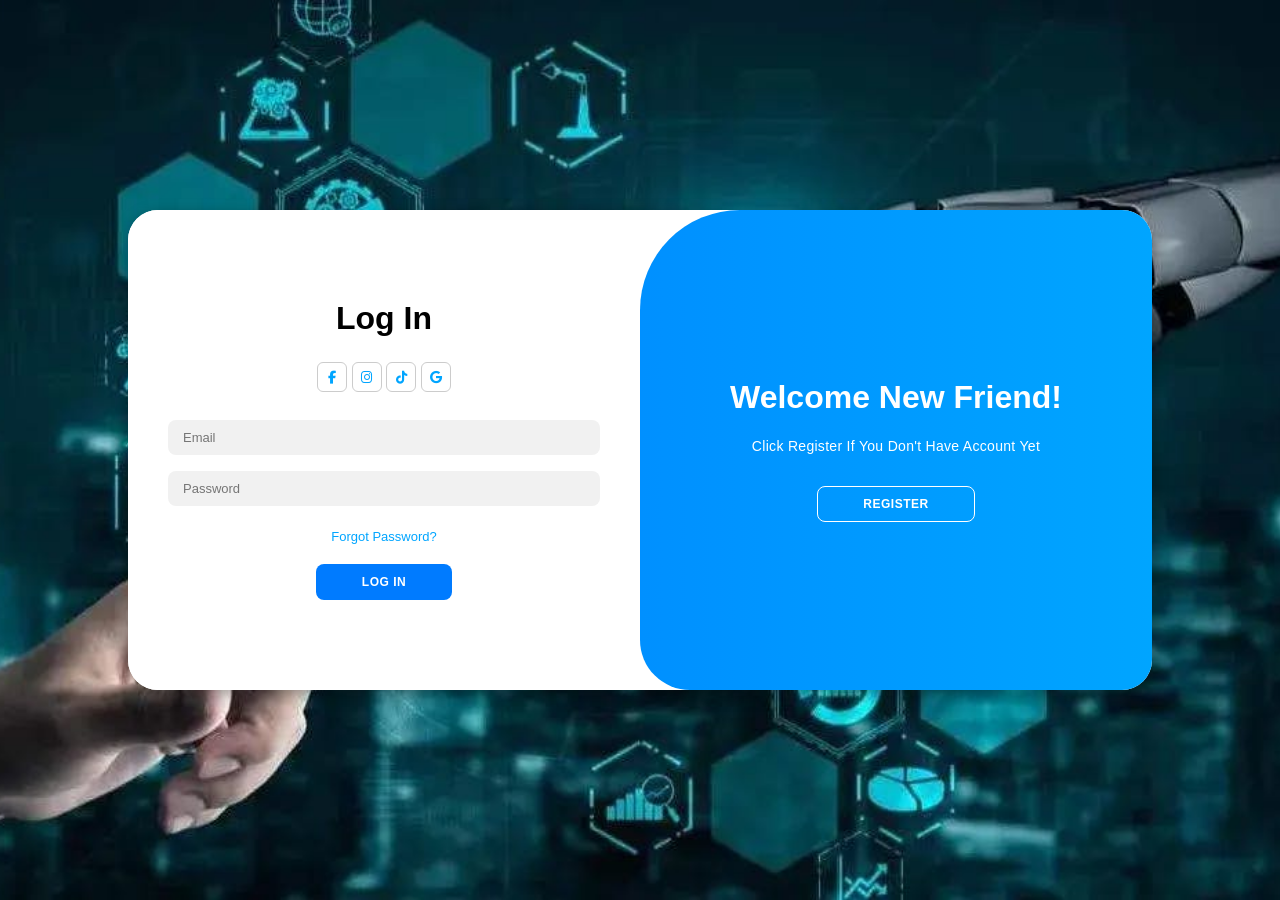
<file: index.html>
<!DOCTYPE html>
<html lang="en">
<head>
    <meta charset="UTF-8">
    <title>Redirecting...</title>
    <script>
        window.location.href = "home.html";
    </script>
    
</head>
<body>
    
       <h1>Redirecting to home...</h1>
    
</body>
</html>
</file>
<file: cart.css>
body
{
  font-family: Arial, sans-serif;
  margin: 0;
  padding: 0;
  background: #f2f2f2;
}

header
{
  background: #1e293b;
  color: white;
  padding: 1rem;
  text-align: center;
}

.back-link
{
  color: #ddd;
  text-decoration: none;
  font-size: 0.9rem;
  display: block;
  margin-top: 0.5rem;
}

main
{
  padding: 1rem;
}

.cart-items
{
  display: flex;
  flex-direction: column;
  gap: 1rem;
}

.cart-item
{
  background: white;
  border: 1px solid #ccc;
  padding: 1rem;
  border-radius: 6px;
  display: flex;
  justify-content: space-between;
  align-items: center;
}

.cart-item h3
{
  margin: 0 0 0.5rem 0;
}

.cart-summary
{
  margin-top: 2rem;
  text-align: right;
  font-size: 1.2rem;
}

#checkout-btn
{
  background: #10b981;
  color: white;
  border: none;
  padding: 0.5rem 1rem;
  margin-top: 1rem;
  border-radius: 4px;
  cursor: pointer;
}

#checkout-btn:hover
{
  background: #059669;
}

.remove-btn
{
  background: #ef4444;
  color: white;
  border: none;
  padding: 0.5rem 0.75rem;
  border-radius: 4px;
  cursor: pointer;
}

.remove-btn:hover
{
  background: #dc2626;
}

#modal-overlay
{
  position: fixed;
  top: 0; left: 0; right: 0; bottom: 0;
  background-color: rgba(0,0,0,0.5);
  z-index: 998;
  display: none;
}

#modal-overlay:not(.hidden)
{
  display: block;
}

.checkout-modal
{
  position: fixed;
  top: 0;
  left: 0;
  width: 100%;
  height: 100%;
  background-color: transparent;
  display: none;
  justify-content: center;
  align-items: center;
  z-index: 999;
}

.checkout-modal:not(.hidden)
{
  display: flex;
}

.checkout-modal .modal-content
{
  background: white;
  padding: 2rem;
  border-radius: 8px;
  width: 90%;
  max-width: 500px;
  max-height: 80%;
  overflow-y: auto;
  position: relative;
  box-shadow: 0 2px 10px rgba(0,0,0,0.3);
}

.checkout-modal .close
{
  position: absolute;
  top: 10px;
  right: 15px;
  font-size: 24px;
  font-weight: bold;
  color: #333;
  cursor: pointer;
}

#order-items
{
  margin-top: 1rem;
  margin-bottom: 1rem;
}

.total-checkout
{
  font-weight: bold;
  margin-top: 1rem;
}

#confirm-order
{
  background: #3b82f6;
  color: white;
  border: none;
  padding: 0.75rem 1.5rem;
  border-radius: 4px;
  cursor: pointer;
}

#confirm-order:hover
{
  background: #2563eb;
}

.hidden
{
  display: none;
}

.custom-alert
{
  position: fixed;
  bottom: 20px;
  right: 20px;
  background-color: #10b981;
  color: white;
  padding: 15px 25px;
  border-radius: 8px;
  box-shadow: 0 4px 12px rgba(0,0,0,0.2);
  font-size: 16px;
  z-index: 10000;
  opacity: 1;
  transition: opacity 0.5s ease;
}
</file>
<file: home.css>
*
{
  margin: 0;
  padding: 0;
  box-sizing: border-box;
}

body
{
  font-family: Arial, sans-serif;
  background-color: #eee;
  color: #111;
  width: 100%;
}

.nav
{
  width: 100%;
  height: 70px;
  padding: 5px 15px;
  display: flex;
  justify-content: space-between;
  align-items: center;
  background-color: #111;
  position: sticky;
  top: 0;
  z-index: 999;
}

.logo
{
  display: flex;
  align-items: center;
  font-size: 24px;
  color: #00a5ff;
  gap: 10px;
  padding: 10px 17px;
  border-radius: 5px;
  height: 40px;
  transition: all 0.3s ease;
}

.logo a
{
  color: #00a5ff;
  text-decoration: none;
}

.logo:hover
{
  background-color: #fff;
  color: #00a5ff;
  border-radius: 5px;
}

.profile-icon .cart
{
  display: none;
}

.hamburger
{
  display: none;
  font-size: 24px;
  color: white;
  cursor: pointer;
}

@media (max-width: 768px)
{
  .logo
  {
    font-size: 17px;
    padding: 5px 14px;
  }

  .nav
  {
    height: auto;
  }

  .menutop
  {
    display: none !important;
  }

  .profile-icon .search
  {
    display: flex !important;
  }

  .profile-icon
  {
    font-size: 15px;
  }

  .hamburger
  {
    display: block;
  }

  .sidebar
  {
    position: fixed;
    top: 70px;
    left: -200px;
    width: 190px;
    height: 100%;
    background-color: darkgrey;
    transition: left 0.3s ease;
    z-index: 998;
  }

  .sidebar.open
  {
    left: 0;
  }

  .container
  {
    flex-direction: column;
  }
  
  .grid
  {
    grid-template-columns: repeat(2, 1fr);
  }
  
  .content
  {
    margin-top: 20px;
    width: 98%;
  }
  
  .search-modal-content
  {
    width: 100px;
  }
  
  .search-modal-content input
  {
    width: 90px;
  }
  
  .acc 
  {
    flex-direction: column;
  }
  
  .acc a
  {
    text-align: center;
    height: 30px;
    font-size: 7px;
  }
}

@media (min-width: 769px)
{
  .profile-icon .cart
  {
    display: none !important;
  }
}

.navr
{
  display: flex;
  align-items: center;
  gap: 5px;
} 

.acc
{
  display: flex;
  gap: 5px;
}

.login-btn,
.reg-btn
{
  padding: 10px 10px;
  width: 80px;
  border: none;
  border-radius: 5px;
  color: white;
  cursor: pointer;
  margin: 0px;
  text-decoration: none;
  text-align:center;
  font-size: 15px;
  transition: background-color 0.3s ease;
}

.login-btn
{
  background-color: #007bff;
}

.login-btn:hover
{
  background-color: darkblue;
}

.reg-btn
{
  background-color: #28a745;
}

.reg-btn:hover
{
  background-color: darkgreen;
}

.profile-icon
{
  font-size: 28px;
  color: #00a5ff;
  cursor: pointer;
}

.container
{
  display: flex;
  background-color: grey;
  color: black;
  height: auto;
}

aside
{
  background-color: darkgrey;
  width: auto;
}

.sidebar
{
  width: auto;
  background-color: darkgrey;
  color: black;
  padding: 10px;
  font-size: 14px;
  height: auto;
  overflow-y: auto;
}

.sidebar ul
{
  list-style: none;
  padding: 0;
  margin: 0;
}

.sidebar li
{
  padding: 10px;
  cursor: pointer;
  transition: background 0.3s ease;
}

.sidebar li:hover
{
  background-color: #00a5ff;
  color: white;
}

.content
{
  flex-grow: 1;
  padding: 15px;
  display: flex;
  justify-content: space-evenly;
}

.grid
{
  display: grid;
  grid-template-columns: repeat(4, 1fr);
  grid-auto-rows: 180px;
  gap: 40px;
}

.item
{
  background-color: white;
  border-radius: 7px;
  padding: 10px;
  box-shadow: 0 0 4px rgba(0,0,0,0.1);
  cursor: pointer;
  display: flex;
  flex-direction: column;
  align-items: center;
  text-align: center;
  height: 190px;
}

.item img
{
  width: 150px;
  height: 100px;
  border-radius: 5px;
  object-fit: cover;
  margin-bottom: 8px;
}

.item .description
{
  font-size: 14px;
  color: #555;
  margin-bottom: 8px;
  display: none;
}

.item-buttons
{
  display: flex;
  gap: 10px;
  justify-content: center;
}

.add-cart, .buy-now
{
  background-color: #00a5ff;
  border: none;
  color: white;
  padding: 6px 10px;
  border-radius: 4px;
  cursor: pointer;
  font-size: 14px;
}

.add-cart:hover, .buy-now:hover
{
  background-color: #0077cc;
}

.footer
{
  background-color: #111;
  color: white;
  text-align: center;
  padding: 15px 10px;
  margin-top: 0px;
}

.menutop
{
    display: flex;
    gap: 10px;
    justify-content: center;
    align-items: center;
}

.menutop a
{
    text-decoration: none;
    color: #fff;
    font-weight: 500;
    font-size: 15px;
    padding: 8px 12px;
    transition: all 0.3s ease;
}

.menutop a:hover
{
    background-color: #fff;
    color: #00a5ff;
    border-radius: 5px;
}

.menutop a.active
{
    color: #00a5ff;
    border-bottom: 2px solid #00a5ff;
}


.menubottom a
{
  color: white;
  padding: 0 10px;
  text-decoration: none;
}

.menubottom a.active
{
  font-weight: bold;
  color: #00a5ff;
}

.socmedIcons
{
  margin: 10px 0;
}

.socmedIcons a
{
  color: white;
  margin: 0 5px;
  font-size: 18px;
  text-decoration: none;
}

.hidden
{
  display: none !important;
}

.search
{
    padding: 8px 8px;
    border-radius: 5px;
    border: 1px solid #ccc;
    width: 120px;
}

.modal
{
  display: flex;
  flex-direction: column;
  justify-content: center;
  position: fixed;
  z-index: 9999;
  padding: 20px;
  left: 0;
  top: 0;
  width: 100%;
  height: 100%;
  overflow: auto;
  background-color: rgba(0,0,0,0.8);
  align-items: center;
}

.modal-content
{
  max-width: 80%;
  max-height: 60%;
  border-radius: 10px;
  margin-bottom: 10px;
}

#modalCaption
{
  color: white;
  font-size: 18px;
  max-width: 80%;
  text-align: center;
}

.close
{
  position: absolute;
  top: 15px;
  right: 35px;
  color: white;
  font-size: 40px;
  font-weight: bold;
  cursor: pointer;
  user-select: none;
}
</file>
<file: contactus.css>
* {
      box-sizing: border-box;
      margin: 0;
      padding: 0;
    }

    body {
      font-family: Arial, sans-serif;
      background-color: #eee;
      color: #111;
    }

    .nav {
      width: 100%;
      height: 70px;
      display: flex;
      align-items: center;
      justify-content: space-between;
      background-color: #111;
      padding: 0 20px;
      color: white;
    }

    .logo {
      color: #00a5ff;
      font-size: 24px;
      font-weight: bold;
      text-decoration: none;
    }

    

    h2 {
      margin-bottom: 20px;
      color: #00a5ff;
    }

    form label {
      font-weight: bold;
      display: block;
      margin-bottom: 5px;
    }

    form input,
    form textarea {
      width: 100%;
      padding: 12px;
      margin-bottom: 20px;
      border: 1px solid #ccc;
      border-radius: 6px;
      font-size: 14px;
    }

    button {
      background-color: #00a5ff;
      color: white;
      padding: 12px 20px;
      border: none;
      border-radius: 6px;
      font-size: 16px;
      cursor: pointer;
    }

    button:hover {
      background-color: #0077cc;
    }

    .footer {
      background-color: #111;
      color: white;
      text-align: center;
      padding: 20px 10px;
      margin-top: 40px;
    }

    .main
    {
      display: flex;
      flex-direction: row;
      width: 94;
    }

    .content .about
    {
      width: 48%;
    }

    .content {
      max-width: 40%;
      height: 500px;
      margin: 50px auto;
      background: white;
      padding: 30px;
      border-radius: 10px;
      box-shadow: 0 0 10px rgba(0,0,0,0.1);
      display: flex;
      flex-direction: column;
      justify-content: center;
    }
    
    .about
    {
      text-align:center;
      background-color: grey;
      gap: 5px;
      width: 40%;
      margin: 50px auto;
      background: white;
      padding: 30px;
      border-radius: 10px;
      box-shadow: 0 0 10px rgba(0,0,0,0.1);
    }
    
    .about p
    {
      padding: 10px;
      font-size: 15px;
    }
    
    .list
    {
      text-align: left;
      margin-left: 2%;
      margin-right: 2%;
    }
    
    .smIcons
    {
      width: 100%;
      height: 40px;
    }
    
    .smIcons a
    {
      background-color: transparent;
      color: black;
      font-size: 34px;
      padding: 10px;
    }
    
    @media (max-width: 768px)
    {
       .acc 
       {
         flex-direction: row;
       }
    }
</file>
<file: profile.css>
body {
  margin: 0;
  font-family: 'Segoe UI', Tahoma, Geneva, Verdana, sans-serif;
  background-color: #f0f2f5;
}

.nav {
  display: flex;
  justify-content: space-between;
  align-items: center;
  background-color: #111;

  color: #fff;
  position: fixed;
  width: 100%;
  top: 0;
  z-index: 1000;
  box-shadow: 0 2px 6px rgba(0, 0, 0, 0.2);
}

.logo a {
  font-size: 1.5rem;
  color: #00a5ff;
  text-decoration: none;
  display: flex;
  align-items: center;
  gap: 10px;
}

.menutop a,
.navr a,
.profile-icon a {
  color: white;
  margin-left: 10px;
  text-decoration: none;
}

nav.sidenav {
  width: 230px;
  background-color: #fff;
  padding: 2rem 1rem;
  position: fixed;
  top: 70px; /* below the navbar */
  bottom: 0;
  overflow-y: auto; /* makes it scrollable */
}


aside nav.sidenav {
  width: 20%;
  background-color: #fff;
  padding: 2rem 1rem;
  height: calc(100vh - 70px);
  overflow-y: auto;
  position: fixed;
  box-shadow: 2px 0 10px rgba(0, 0, 0, 0.1);
}

.sidenav .profile {
  text-align: center;
  margin-bottom: 2rem;
}

.sidenav .profile img {
  border-radius: 50%;
  width: 100px;
  height: 100px;
  box-shadow: 0 0 10px rgba(0, 0, 0, 0.15);
}

.sidenav .name {
  margin-top: 10px;
  font-weight: bold;
  font-size: 1.1rem;
}

.sidenav ul {
  list-style: none;
  padding: 0;
}

.sidenav a.nav-link {
  display: block;
  padding: 10px 15px;
  margin: 8px 0;
  color: #333;
  text-decoration: none;
  border-radius: 6px;
  transition: background 0.3s;
}

.sidenav a:hover,
.sidenav a.active {
  background-color: #00a5ff;
  color: white;
  font-weight: bold;
}

.main {
  margin-left: 23%;
  margin-top: 20px;
  width: 75%;
}

.card {
  background-color: white;
  border-radius: 12px;
  box-shadow: 0 4px 12px rgba(0, 0, 0, 0.1);
  padding: 2rem;
  margin-bottom: 2rem;
}

.card h2 {
  margin-bottom: 1rem;
  font-size: 1.5rem;
}

.card p {
  margin: 0.5rem 0;
}

.card a.editable {
  color: #444;
  margin-left: 10px;
}

.method img {
  margin: 10px 15px 0 0;
  transition: transform 0.2s;
  max-width: 100%;
}

.method img:hover {
  transform: scale(1.05);
}

.section {
  display: none;
}

.section.active {
  display: block;
}

@media (max-width: 768px) {
  .nav {
    flex-direction: column;
    text-align: center;
  }

  aside nav.sidenav {
    position: static;
    width: 100%;
    height: auto;
    box-shadow: none;
    margin-top: 0;
  }

  .main {
    margin: 0;
    padding: 1rem;
  }

  .menutop {
    flex-direction: column;
  }

  .method
  {
    margin-top: 3%;
  }
}
</file>
<file: sign_in_up.css>
.toggle-panel
{
  position: absolute;
  width: 50%;
  height: 100%;
  display: flex;
  align-items: center;
  justify-content: center;
  flex-direction: column;
  padding: 0 30px;
  text-align: center;
  top: 0;
  transform: translateX(0);
  transition: all 0.6s ease-in-out;
}

.toggle-left
{
  transform: translateX(-200%);
}

.container.active .toggle-left
{
  transform: translateX(0);
}

.toggle-right
{
  right: 0;
  transform: translateX(0);
}

.container.active .toggle-right
{
  transform: translateX(200%);
}

.toggle-container
{
  position: absolute;
  top: 0;
  left: 50%;
  width: 50%;
  height: 100%;
  overflow: hidden;
  transition: all 0.6s ease-in-out;
  border-radius: 100px 0 0 50px;
  z-index: 1000;
}

.container.active .toggle-container
{
  transform: translateX(-100%);
  border-radius: 0 100px 50px 0;
}

.toggle
{
  background-color: #512da8;
  height: 100%;
  background: linear-gradient(to right, #007BFF, #00a5ff);
  color: #fff;
  position: relative;
  left: -100%;
  height: 100%;
  width: 200%;
  transform: translateX(0);
  transition: all 0.6s ease-in-out;
}

.container.active .toggle
{
  transform: translateX(50%);
}

.container.active .sign-in
{
  transform: translateX(100%);
}

.sign-up
{
  left: 0;
  width: 50%;
  opacity: 0;
  z-index: 1;
}

.container.active .sign-up
{
  transform: translateX(100%);
  opacity: 1;
  z-index: 5;
  animation: move 0.6s;
}

@keyframes move
{
  0%,
  49.99%
  {
    opacity: 0;
    z-index: 1;
  }

  50%,
  100%
  {
    opacity: 1;
    z-index: 5;
  }
}

.social-icons
{
  margin: 10px 0;
}

.social-icons a
{
  border: 1px solid #ccc;
  border-radius: 20%;
  display: inline-flex;
  justify-content: center;
  align-items: center;
  margin: 0 3px;
  width: 30px;
  height: 30px;
}

.container button
{
  background-color: #007BFF;
  color: white;
  font-size: 12px;
  padding: 10px 45px;
  border: 1px solid transparent;
  border-radius: 8px;
  font-weight: 600;
  letter-spacing: 0.5px;
  text-transform: uppercase;
  margin-top: 10px;
  cursor: pointer;
}

.container button.hidden
{
  background-color: transparent;
  border-color: white;
  color: white;
}

.container form
{
  background-color: #fff;
  display: flex;
  align-items: center;
  justify-content: center;
  flex-direction: column;
  padding: 0 40px;
  height: 100%;
}

.container input
{
  background-color: #f1f1f1;
  border: none;
  margin: 8px 0;
  padding: 10px 15px;
  font-size: 13px;
  border-radius: 8px;
  width: 100%;
  outline: none;
}

.form-container
{
  position: absolute;
  top: 0;
  height: 100%;
  transition: all 0.6s ease-in-out;
}

.sign-in
{
  left: 0;
  width: 50%;
  z-index: 2;
}

@import url('https://fonts.googleapis.com/css2?family=Montserrat:wght@300;400;500;600;700&display=swap');

*
{
  margin: 0;
  padding: 0;
  box-sizing: border-box;
  font-family: 'Montserrat', sans-serif;
}

body
{
  background-color: #eee;
  background-image: url('bg.jpeg');
  background-size: cover;
  background-position: center;
  background-repeat: no-repeat;
  display: flex;
  align-items: center;
  justify-content: center;
  flex-direction: column;
  height: auto;
}

.container
{
  background-color: #fff;
  border-radius: 30px;
  box-shadow: 0 5px 15px rgba(0, 0, 0, 0.35);
  position: relative;
  overflow: hidden;
  width: 80%;
  max-width: 100%;
  min-height: 480px;
}

.container p
{
  font-size: 14px;
  line-height: 20px;
  letter-spacing: 0.3px;
  margin: 20px 0;
}

.container a
{
  color: #00a5ff;
  font-size: 13px;
  text-decoration: none;
  margin: 15px 0 10px;
}

html, body {
  margin: 0;
  padding: 0;
  height: 100%;
  overflow: hidden;
}

.background-frame {
  position: fixed;
  top: 0;
  left: 0;
  width: 100vw;
  height: 100vh;
  border: none;
  z-index: -1; 
  pointer-events: none;
}
</file>
